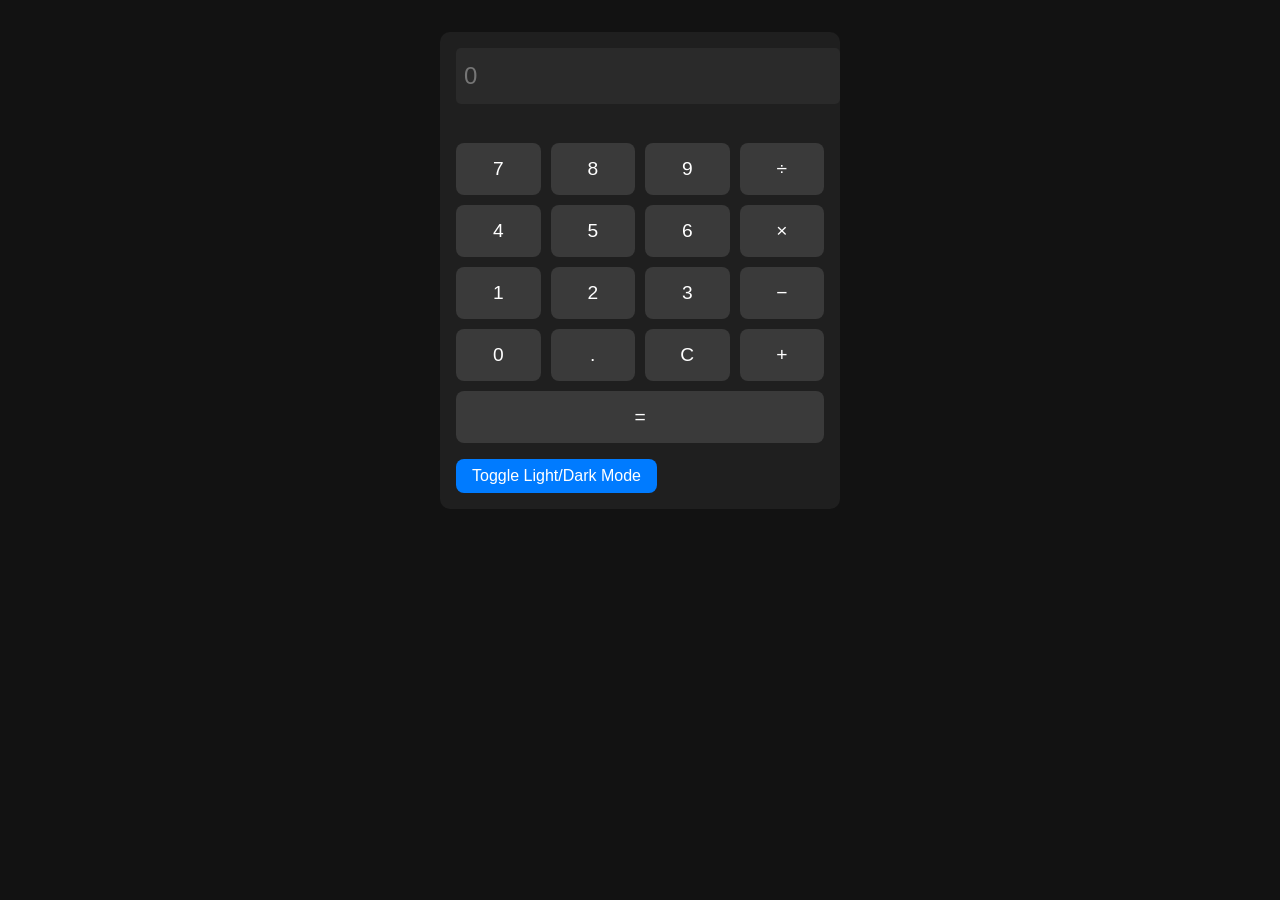
<file: calc/templates/index.html>
<!DOCTYPE html>
<html lang="en">
<head>
  <meta charset="UTF-8" />
  <meta name="viewport" content="width=device-width, initial-scale=1" />
  <title>Calculator with Real-Time Result</title>
  <style>
    /* Base styles */
    body {
      font-family: 'Roboto Mono', monospace;
      background-color: #121212;
      color: white;
      margin: 2rem;
    }

    .calculator-container {
      max-width: 400px;
      margin: auto;
    }

    .calculator {
      background-color: #1f1f1f;
      padding: 1rem;
      border-radius: 10px;
    }

    /* Main input */
    input#display {
      font-size: 1.5rem;
      height: 3rem;
      width: 100%;
      margin-bottom: 0.25rem;
      padding: 0.25rem 0.5rem;
      background-color: #2a2a2a;
      border: none;
      border-radius: 5px;
      color: white;
      user-select: text;
    }
    input#display:focus {
      outline: none;
      box-shadow: 0 0 5px #777;
    }

    /* Real-time result line */
    #realtimeResult {
      min-height: 1.2rem;
      font-size: 1rem;
      color: #adb5bd;
      user-select: none;
      text-align: right;
      margin-bottom: 1rem;
      font-style: italic;
      font-weight: 500;
    }

    /* Buttons grid */
    .btn-group-grid {
      display: grid;
      grid-template-columns: repeat(4, 1fr);
      gap: 10px;
    }

    .btn {
      font-size: 1.2rem;
      padding: 15px;
      background-color: #3a3a3a;
      border: none;
      border-radius: 8px;
      color: white;
      cursor: pointer;
      user-select: none;
      transition: background-color 0.2s ease;
    }

    .btn:hover {
      background-color: #575757;
    }

    /* Light mode styles */
    body.light-mode {
      background-color: #f5f5f5;
      color: black;
    }

    body.light-mode .calculator {
      background-color: #fff;
    }

    body.light-mode input#display {
      background-color: #eee;
      color: black;
    }

    body.light-mode #realtimeResult {
      color: #6c757d;
    }

    body.light-mode .btn {
      background-color: #ddd;
      color: black;
    }

    body.light-mode .btn:hover {
      background-color: #bbb;
    }

    /* Theme toggle button */
    #toggleTheme {
      margin-top: 1rem;
      padding: 8px 16px;
      font-size: 1rem;
      background-color: #007bff;
      border: none;
      border-radius: 8px;
      color: white;
      cursor: pointer;
      user-select: none;
      transition: background-color 0.3s ease;
    }

    #toggleTheme:hover {
      background-color: #0056b3;
    }
  </style>
</head>
<body>
  <div class="calculator-container">
    <div class="calculator">
      <input type="text" id="display" placeholder="0" readonly />

      <div id="realtimeResult"></div>

      <div class="btn-group-grid">
        <button class="btn" onclick="insert('7')">7</button>
        <button class="btn" onclick="insert('8')">8</button>
        <button class="btn" onclick="insert('9')">9</button>
        <button class="btn" onclick="insert('/')">÷</button>

        <button class="btn" onclick="insert('4')">4</button>
        <button class="btn" onclick="insert('5')">5</button>
        <button class="btn" onclick="insert('6')">6</button>
        <button class="btn" onclick="insert('*')">×</button>

        <button class="btn" onclick="insert('1')">1</button>
        <button class="btn" onclick="insert('2')">2</button>
        <button class="btn" onclick="insert('3')">3</button>
        <button class="btn" onclick="insert('-')">−</button>

        <button class="btn" onclick="insert('0')">0</button>
        <button class="btn" onclick="insert('.')">.</button>
        <button class="btn" onclick="clearDisplay()">C</button>
        <button class="btn" onclick="insert('+')">+</button>

        <button class="btn" style="grid-column: span 4;" onclick="calculate()">=</button>
      </div>

      <button id="toggleTheme">Toggle Light/Dark Mode</button>
    </div>
  </div>

  <script>
    const display = document.getElementById("display");
    const realtimeResult = document.getElementById("realtimeResult");
    const toggleTheme = document.getElementById("toggleTheme");

    function insert(value) {
      display.value += value;
      updateRealtimeResult();
    }

    function clearDisplay() {
      display.value = '';
      realtimeResult.textContent = '';
    }

    function backspace() {
      display.value = display.value.slice(0, -1);
      updateRealtimeResult();
    }

    function calculate() {
      try {
        display.value = eval(display.value);
        realtimeResult.textContent = '';
      } catch (e) {
        display.value = 'Error';
        realtimeResult.textContent = '';
      }
    }

    function updateRealtimeResult() {
      if (display.value.trim() === '') {
        realtimeResult.textContent = '';
        return;
      }
      try {
        let result = eval(display.value);
        if (result !== undefined && result !== null) {
          realtimeResult.textContent = `= ${result}`;
        } else {
          realtimeResult.textContent = '';
        }
      } catch {
        realtimeResult.textContent = '';
      }
    }

    // Keyboard support
    document.addEventListener("keydown", (event) => {
      const key = event.key;

      if (!isNaN(key) || "+-*/().".includes(key)) {
        insert(key);
        event.preventDefault();
      } else if (key === "Enter") {
        calculate();
        event.preventDefault();
      } else if (key === "Backspace") {
        backspace();
        event.preventDefault();
      } else if (key === "Escape") {
        clearDisplay();
        event.preventDefault();
      }
    });

    // Theme toggle event
    toggleTheme.addEventListener("click", () => {
      document.body.classList.toggle("light-mode");
    });
  </script>
</body>
</html>
</file>
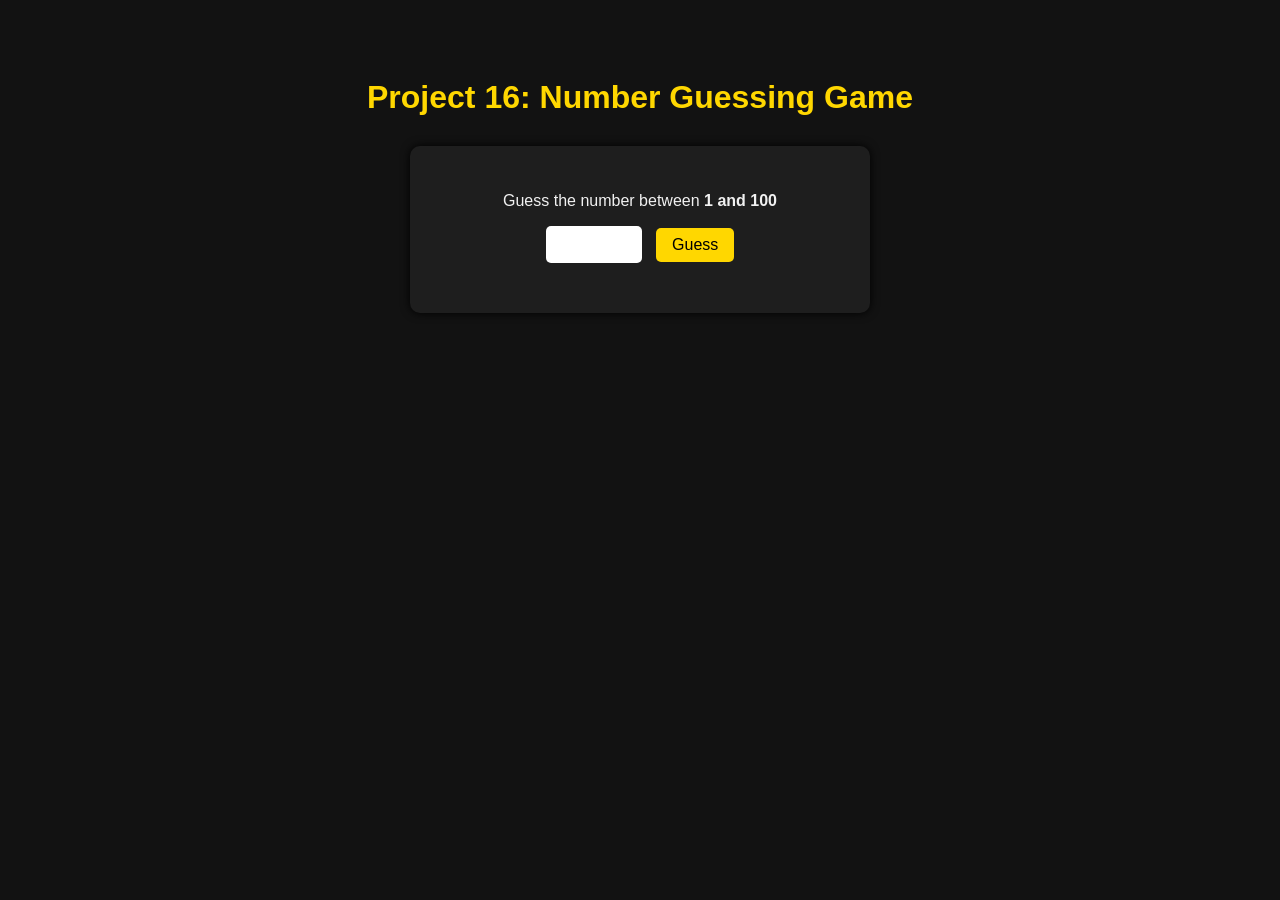
<file: Number Guessing Game/num_guess.html>
<!DOCTYPE html>
<html lang="en">
<head>
    <meta charset="UTF-8">
    <title>Project 16: Number Guessing Game</title>
    <style>
        body {
            background-color: #121212;
            color: #f1f1f1;
            font-family: Arial, sans-serif;
            text-align: center;
            padding: 50px;
        }

        h1 {
            color: #ffd700;
        }

        #game-box {
            margin-top: 30px;
            background-color: #1e1e1e;
            padding: 30px;
            border-radius: 10px;
            box-shadow: 0 0 10px #000;
            max-width: 400px;
            margin-left: auto;
            margin-right: auto;
        }

        input[type="number"] {
            width: 80px;
            padding: 8px;
            font-size: 18px;
            border: none;
            border-radius: 5px;
            text-align: center;
            margin-right: 10px;
        }

        button {
            padding: 8px 16px;
            font-size: 16px;
            border: none;
            border-radius: 5px;
            background-color: #ffd700;
            color: #000;
            cursor: pointer;
        }

        button:hover {
            background-color: #ffcc00;
        }

        #message {
            margin-top: 20px;
            font-size: 18px;
        }

        #attempts {
            margin-top: 10px;
            color: #aaa;
        }
    </style>
</head>
<body>

    <h1>Project 16: Number Guessing Game</h1>
    <div id="game-box">
        <p>Guess the number between <strong>1 and 100</strong></p>
        <input type="number" id="guessInput" min="1" max="100">
        <button id="guessBtn">Guess</button>
        <div id="message"></div>
        <div id="attempts"></div>
        <button id="resetBtn" style="display: none; margin-top: 20px;">Play Again</button>
    </div>

    <script>
        let secretNumber = Math.floor(Math.random() * 100) + 1;
        let attemptsLeft = 10;

        const guessInput = document.getElementById("guessInput");
        const guessBtn = document.getElementById("guessBtn");
        const message = document.getElementById("message");
        const attempts = document.getElementById("attempts");
        const resetBtn = document.getElementById("resetBtn");

        guessBtn.addEventListener("click", handleGuess);
        resetBtn.addEventListener("click", resetGame);

        function handleGuess() {
            const guess = parseInt(guessInput.value);
            if (isNaN(guess) || guess < 1 || guess > 100) {
                message.textContent = "Please enter a valid number between 1 and 100.";
                return;
            }

            attemptsLeft--;

            if (guess === secretNumber) {
                message.innerHTML = `🎉 Correct! The number was <strong>${secretNumber}</strong>.`;
                endGame();
            } else if (guess < secretNumber) {
                message.textContent = "Too low! Try a higher number.";
            } else {
                message.textContent = "Too high! Try a lower number.";
            }

            attempts.textContent = `Attempts left: ${attemptsLeft}`;

            if (attemptsLeft === 0 && guess !== secretNumber) {
                message.innerHTML = `💥 Game Over! The number was <strong>${secretNumber}</strong>.`;
                endGame();
            }

            guessInput.value = "";
            guessInput.focus();
        }

        function endGame() {
            guessBtn.disabled = true;
            guessInput.disabled = true;
            resetBtn.style.display = "inline-block";
        }

        function resetGame() {
            secretNumber = Math.floor(Math.random() * 100) + 1;
            attemptsLeft = 10;
            message.textContent = "";
            attempts.textContent = "";
            guessBtn.disabled = false;
            guessInput.disabled = false;
            guessInput.value = "";
            resetBtn.style.display = "none";
            guessInput.focus();
        }
    </script>

</body>
</html>
</file>
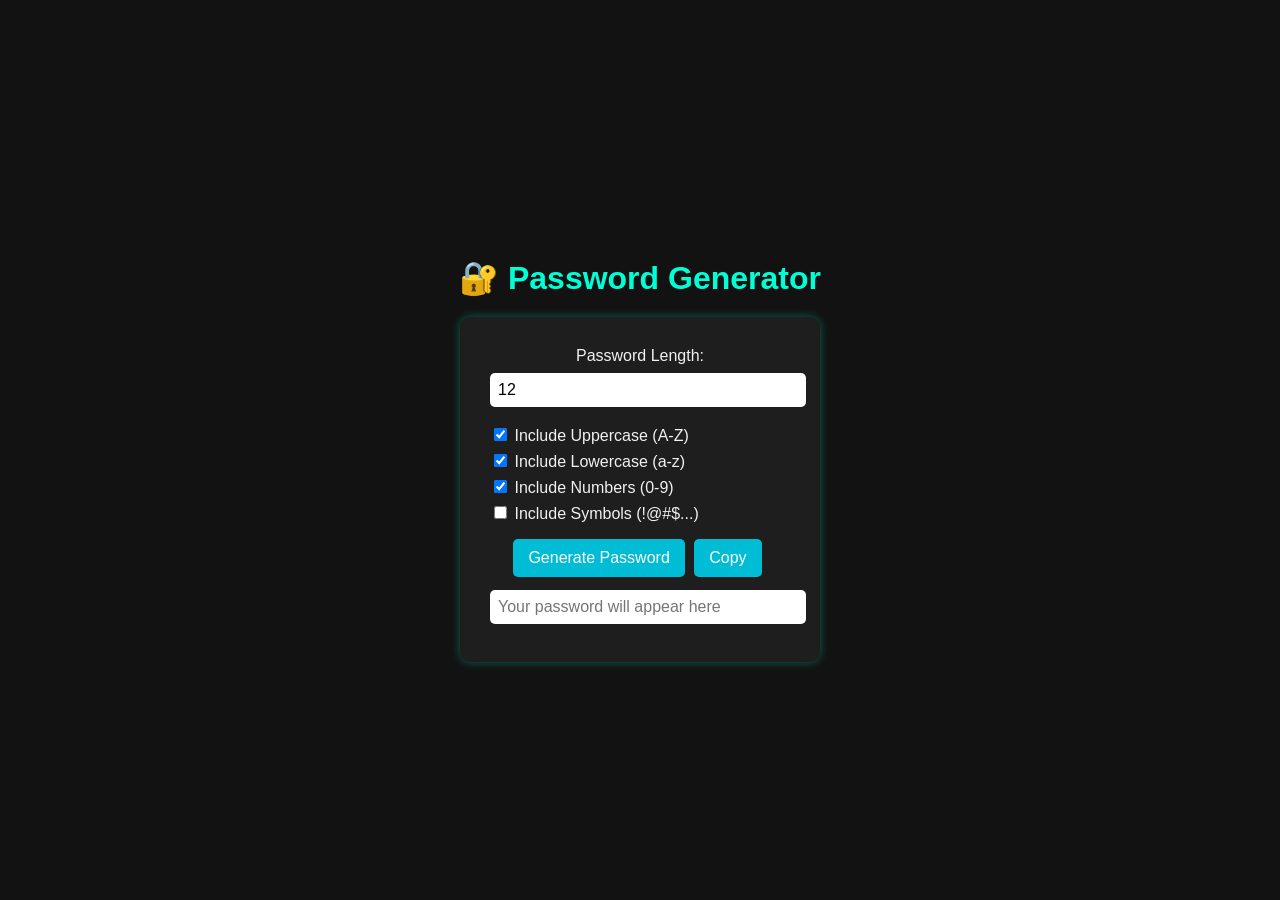
<file: password_gen/password_generator.html>
<!DOCTYPE html>
<html lang="en">
<head>
  <meta charset="UTF-8" />
  <meta name="viewport" content="width=device-width, initial-scale=1.0"/>
  <title>Project 11: Password Generator</title>
  <style>
    body {
      background: #121212;
      color: #f1f1f1;
      font-family: 'Segoe UI', sans-serif;
      display: flex;
      flex-direction: column;
      align-items: center;
      justify-content: center;
      min-height: 100vh;
      margin: 0;
    }

    h1 {
      color: #00ffd5;
      margin-bottom: 20px;
    }

    .container {
      background: #1e1e1e;
      padding: 30px;
      border-radius: 10px;
      box-shadow: 0 0 10px #00ffd555;
      width: 300px;
      text-align: center;
    }

    .container input[type="number"],
    .container input[type="text"] {
      width: 100%;
      padding: 8px;
      margin: 8px 0;
      border: none;
      border-radius: 5px;
      font-size: 1rem;
    }

    .options {
      text-align: left;
      margin-top: 10px;
    }

    .options label {
      display: block;
      margin: 6px 0;
    }

    button {
      background: #00bcd4;
      color: #fff;
      border: none;
      padding: 10px 15px;
      margin: 10px 5px 5px 0;
      border-radius: 5px;
      font-size: 1rem;
      cursor: pointer;
      transition: background 0.3s;
    }

    button:hover {
      background: #0097a7;
    }

    .footer {
      margin-top: 30px;
      color: #888;
      font-size: 0.9rem;
    }
  </style>
</head>
<body>
  <h1>🔐 Password Generator</h1>
  <div class="container">
    <label>Password Length:</label>
    <input type="number" id="length" min="4" max="50" value="12" />

    <div class="options">
      <label><input type="checkbox" id="uppercase" checked /> Include Uppercase (A-Z)</label>
      <label><input type="checkbox" id="lowercase" checked /> Include Lowercase (a-z)</label>
      <label><input type="checkbox" id="numbers" checked /> Include Numbers (0-9)</label>
      <label><input type="checkbox" id="symbols" /> Include Symbols (!@#$...)</label>
    </div>

    <button onclick="generatePassword()">Generate Password</button>
    <button onclick="copyPassword()">Copy</button>

    <input type="text" id="output" readonly placeholder="Your password will appear here" />
  </div>


  <script>
    function generatePassword() {
      const length = parseInt(document.getElementById("length").value);
      const useUpper = document.getElementById("uppercase").checked;
      const useLower = document.getElementById("lowercase").checked;
      const useNumbers = document.getElementById("numbers").checked;
      const useSymbols = document.getElementById("symbols").checked;

      const upper = "ABCDEFGHIJKLMNOPQRSTUVWXYZ";
      const lower = "abcdefghijklmnopqrstuvwxyz";
      const numbers = "0123456789";
      const symbols = "!@#$%^&*()_+-=[]{}|;:,.<>?";

      let allChars = "";
      if (useUpper) allChars += upper;
      if (useLower) allChars += lower;
      if (useNumbers) allChars += numbers;
      if (useSymbols) allChars += symbols;

      let password = "";
      for (let i = 0; i < length; i++) {
        const rand = Math.floor(Math.random() * allChars.length);
        password += allChars[rand];
      }

      document.getElementById("output").value = password;
    }

    function copyPassword() {
      const passField = document.getElementById("output");
      if (passField.value === "") {
        alert("Nothing to copy!");
        return;
      }
      passField.select();
      document.execCommand("copy");
      alert("Password copied to clipboard!");
    }
  </script>
</body>
</html>
</file>
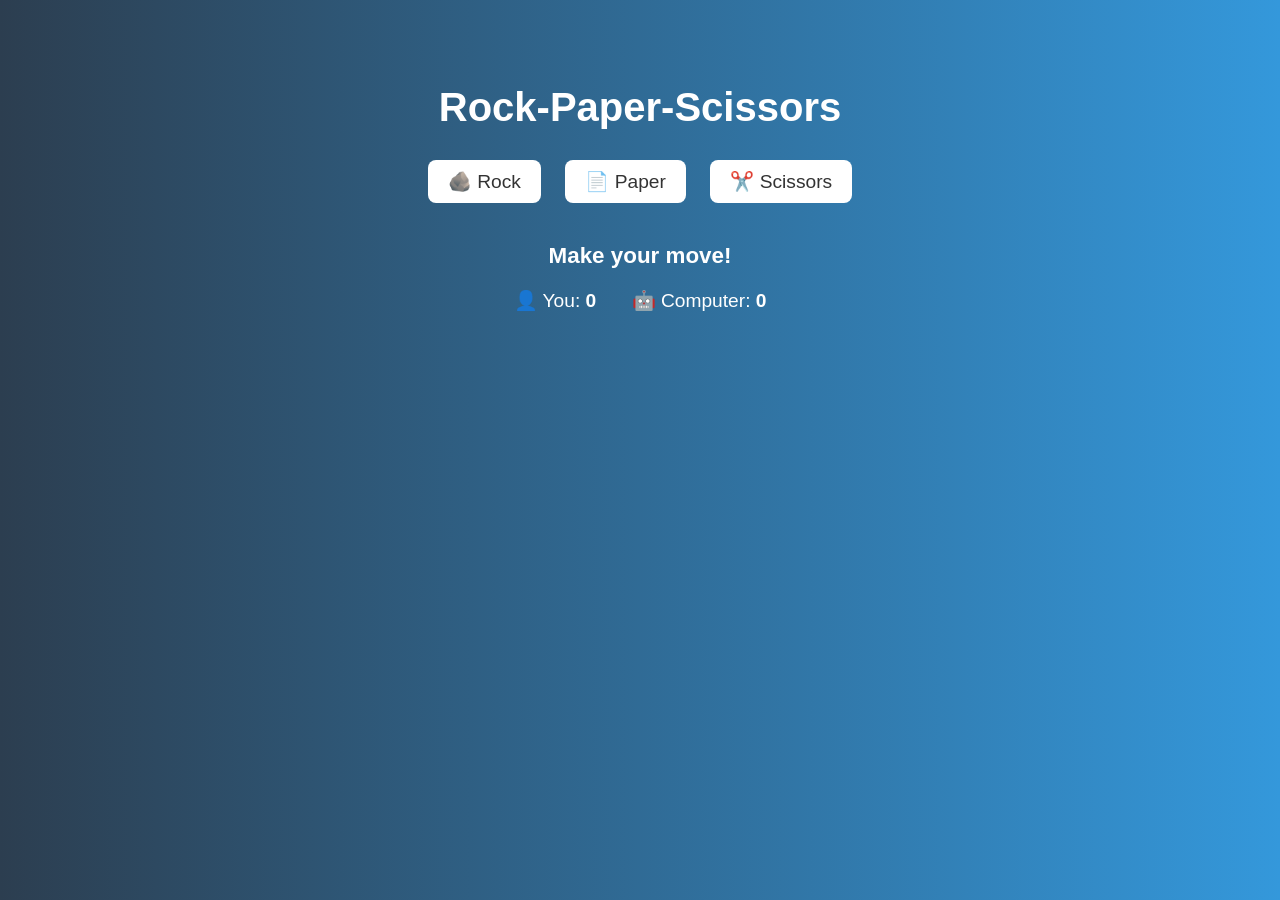
<file: rock_paper_scissor/rps.html>
<!DOCTYPE html>
<html lang="en">
<head>
    <meta charset="UTF-8">
    <title>Rock-Paper-Scissors Game</title>
    <style>
        body {
            font-family: 'Segoe UI', sans-serif;
            text-align: center;
            background: linear-gradient(to right, #2c3e50, #3498db);
            color: white;
            padding: 50px;
        }

        h1 {
            font-size: 2.5em;
            margin-bottom: 20px;
        }

        .choices {
            margin: 20px 0;
        }

        .choice-btn {
            background-color: white;
            color: #333;
            font-size: 1.2em;
            padding: 10px 20px;
            margin: 10px;
            border: none;
            border-radius: 8px;
            cursor: pointer;
            transition: 0.3s ease;
        }

        .choice-btn:hover {
            background-color: #f1c40f;
            color: black;
        }

        .result {
            margin-top: 30px;
            font-size: 1.4em;
            font-weight: bold;
        }

        .score {
            margin-top: 20px;
            font-size: 1.2em;
        }

        .score span {
            margin: 0 15px;
        }
    </style>
</head>
<body>
    <h1>Rock-Paper-Scissors</h1>

    <div class="choices">
        <button class="choice-btn" onclick="playGame('rock')">🪨 Rock</button>
        <button class="choice-btn" onclick="playGame('paper')">📄 Paper</button>
        <button class="choice-btn" onclick="playGame('scissors')">✂️ Scissors</button>
    </div>

    <div class="result" id="resultText">Make your move!</div>
    <div class="score">
        <span>👤 You: <strong id="userScore">0</strong></span>
        <span>🤖 Computer: <strong id="compScore">0</strong></span>
    </div>

    <script>
        const resultText = document.getElementById('resultText');
        const userScoreElem = document.getElementById('userScore');
        const compScoreElem = document.getElementById('compScore');

        let userScore = 0;
        let compScore = 0;

        function getComputerChoice() {
            const choices = ['rock', 'paper', 'scissors'];
            return choices[Math.floor(Math.random() * choices.length)];
        }

        function playGame(userChoice) {
            const compChoice = getComputerChoice();

            if (userChoice === compChoice) {
                resultText.textContent = `It's a draw! You both chose ${userChoice}.`;
            } else if (
                (userChoice === 'rock' && compChoice === 'scissors') ||
                (userChoice === 'paper' && compChoice === 'rock') ||
                (userChoice === 'scissors' && compChoice === 'paper')
            ) {
                userScore++;
                resultText.textContent = `You win! ${userChoice} beats ${compChoice}.`;
            } else {
                compScore++;
                resultText.textContent = `You lose! ${compChoice} beats ${userChoice}.`;
            }

            userScoreElem.textContent = userScore;
            compScoreElem.textContent = compScore;
        }
    </script>
</body>
</html>
</file>
